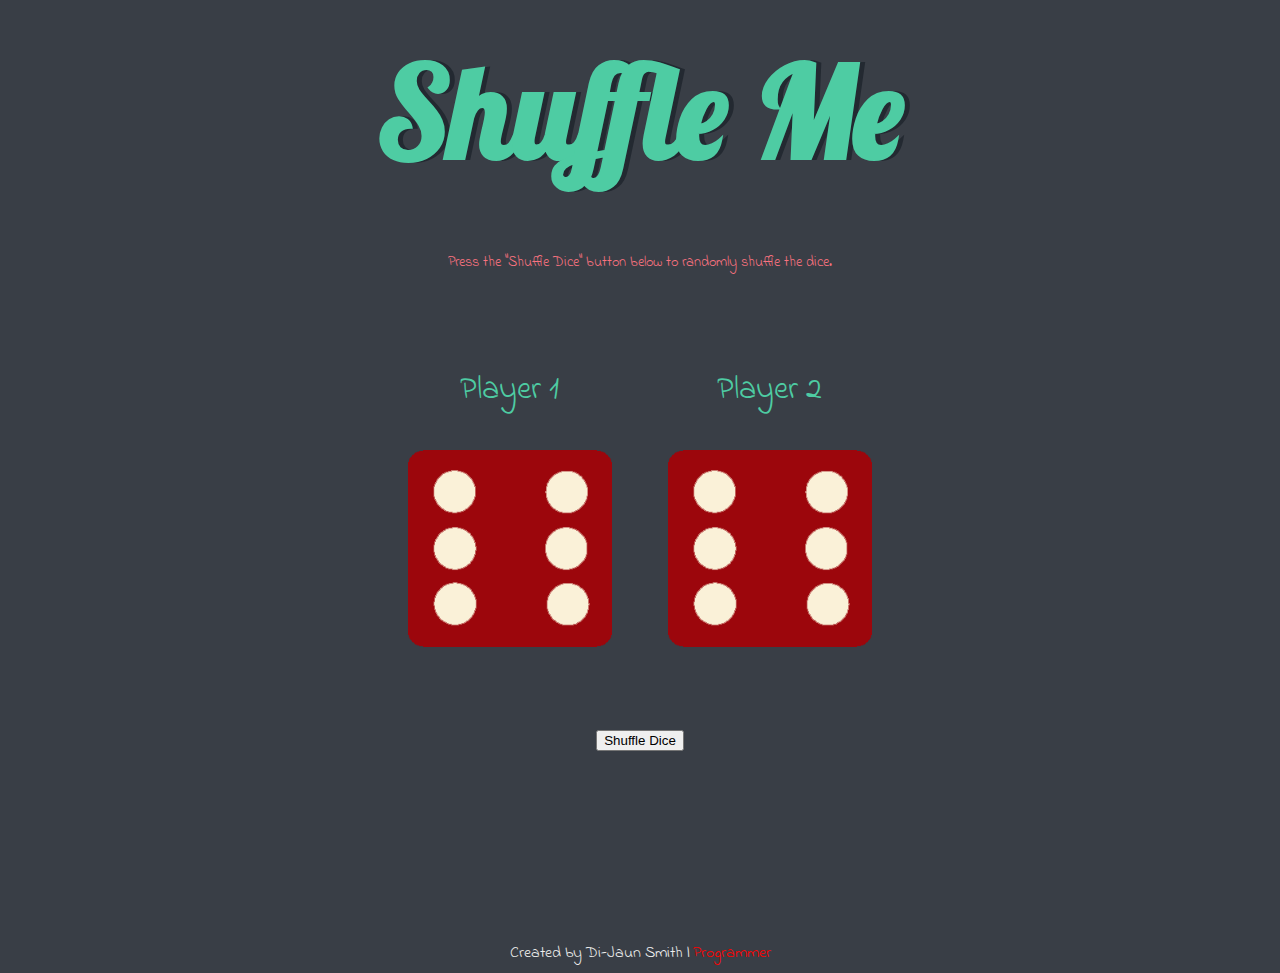
<file: index.html>
<!DOCTYPE html>
<html lang="en" dir="ltr">
  <head>
    <meta charset="utf-8">
    <title>Dice Game</title>
    <link rel="icon" href="images/dice-icon.png" type="image/png">
    <link href="https://cdn.jsdelivr.net/npm/bootstrap@5.1.3/dist/css/bootstrap.min.css" rel="stylesheet" integrity="sha384-1BmE4kWBq78iYhFldvKuhfTAU6auU8tT94WrHftjDbrCEXSU1oBoqyl2QvZ6jIW3" crossorigin="anonymous">
    <link rel="stylesheet" href="styles.css">
    <link href="https://fonts.googleapis.com/css?family=Indie+Flower|Lobster" rel="stylesheet">

  </head>
  <body>

    <div class="container">
      <h1>Shuffle Me</h1>
      <div class="instruction-div">
        <p class="instruction-paragraph"> Press the "Shuffle Dice" button below to randomly shuffle the dice. </p>
      </div>

      <div class="dice">
        <p>Player 1</p>
        <img class="img1" src="images/dice6.png">
      </div>

      <div class="dice">
        <p>Player 2</p>
        <img class="img2" src="images/dice6.png">
      </div>

    </div>

    <div class="shuffle-button">
      <button type="button" class="btn btn-danger" onclick="shuffleDice()">Shuffle Dice</button>

    </div>
  </body>

  <footer id="footer-id">
    Created by Di-Jaun Smith | <a class="linkdecoration" href="https://dijaunsmith.github.io/Di-JaunSmith/">Programmer</a>
  </footer>
  <script src="index.js"></script>
  <script src="https://cdn.jsdelivr.net/npm/bootstrap@5.1.3/dist/js/bootstrap.bundle.min.js" integrity="sha384-ka7Sk0Gln4gmtz2MlQnikT1wXgYsOg+OMhuP+IlRH9sENBO0LRn5q+8nbTov4+1p" crossorigin="anonymous"></script>
 
</html>
</file>
<file: styles.css>
.container {
  width: 70%;
  margin: auto;
  text-align: center;
}

.dice {
  text-align: center;
  display: inline-block;

}

body {
  background-color: #393E46;
}

h1 {
  margin: 30px;
  font-family: 'Lobster', cursive;
  text-shadow: 5px 0 #232931;
  font-size: 8rem;
  color: #4ECCA3;
}

p {
  font-size: 2rem;
  color: #4ECCA3;
  font-family: 'Indie Flower', cursive;
}

img {
  width: 80%;
}

footer {
  margin-top: 5%;
  color: #EEEEEE;
  text-align: center;
  font-family: 'Indie Flower', cursive;

}
.linkdecoration{
  text-decoration: none;
   color: red;
}

.shuffle-button{
  text-align: center;
  margin-top: 6%;
}
.instruction-div{
  margin: 7% 0;
}
.instruction-paragraph{
  font-size: 90%;
  color: #fa7380;
}

#footer-id{
  margin-top: 15%;
}
@media(max-width:426px) and (min-width: 310px){
  #footer-id{
    margin-top: 45%;
  }
}
</file>
